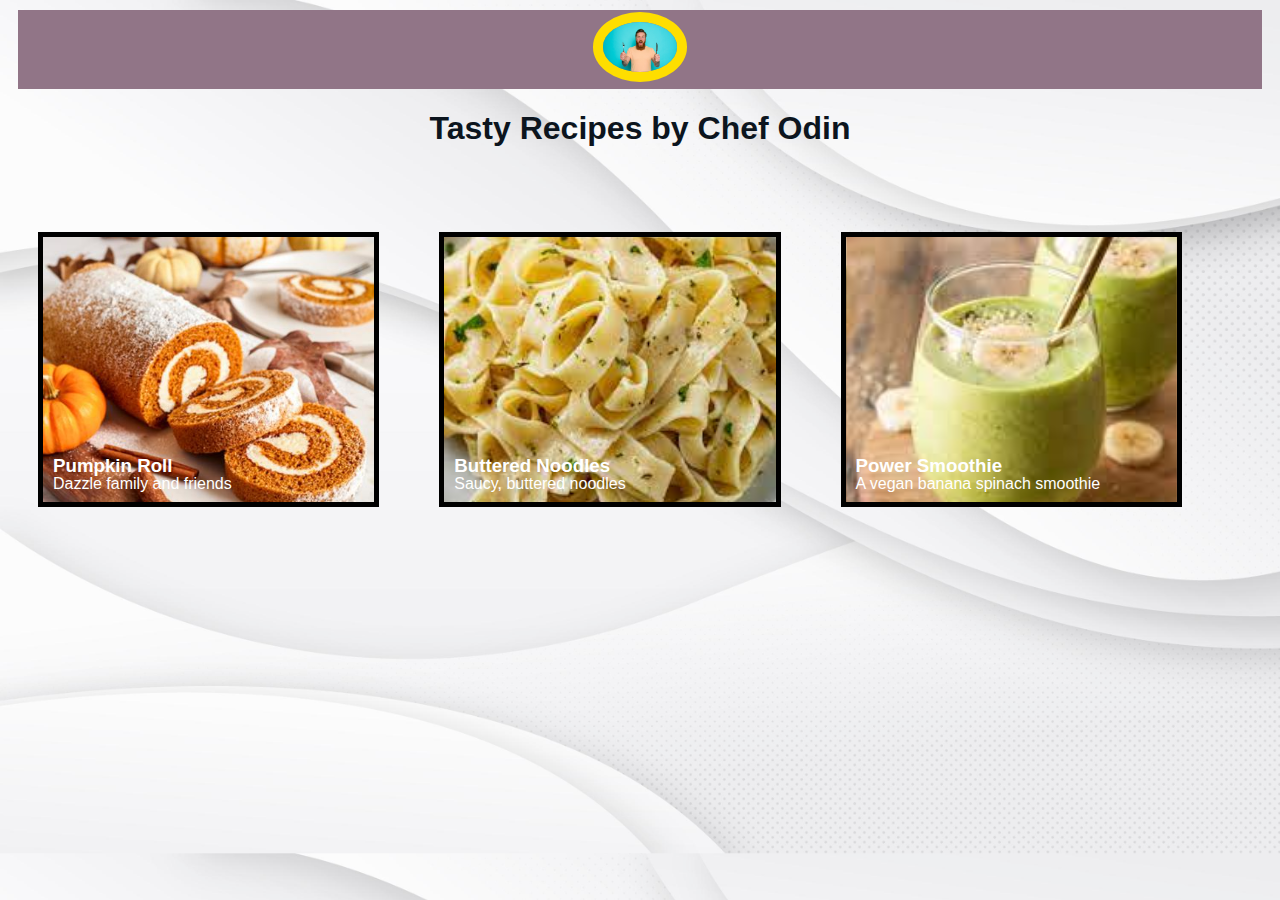
<file: index.html>
<!DOCTYPE html>
<html lang="en">
<head>
    <meta charset="UTF-8">
    <meta http-equiv="X-UA-Compatible" content="IE=edge">
    <meta name="viewport" content="width=device-width, initial-scale=1.0">
    <title>Odin Recipes</title>
    <link rel="stylesheet" href = "styles.css">
</head>
<body>
    <!-- Header Content -->
    <a href ="./index.html"><div class= "header">
   <img src="images/hungry.jpg" class=" odin " alt="hungry man" >
</div></a>
<h1 class="title"> Tasty Recipes by Chef Odin</h1>

<!-- Body Content -->
<a href="recipes/pumpkinroll.html"><div class="column-3 recipe1 space">  <h3>Pumpkin Roll</h3>
        <p>Dazzle family and friends 
        </p>
    </div></a>

    <a href="recipes/noodles.html"> <div class="column-3 recipe2 space"> 
        <h3>Buttered Noodles</h3>
        <p>Saucy, buttered noodles  </p>
    </div></a>

    <a href="recipes/smoothie.html">
        <div class="column-3 recipe3 space">
            <h3>Power Smoothie</h3>
            A vegan banana spinach smoothie 
        </div></a>


</body>
</html>
</file>
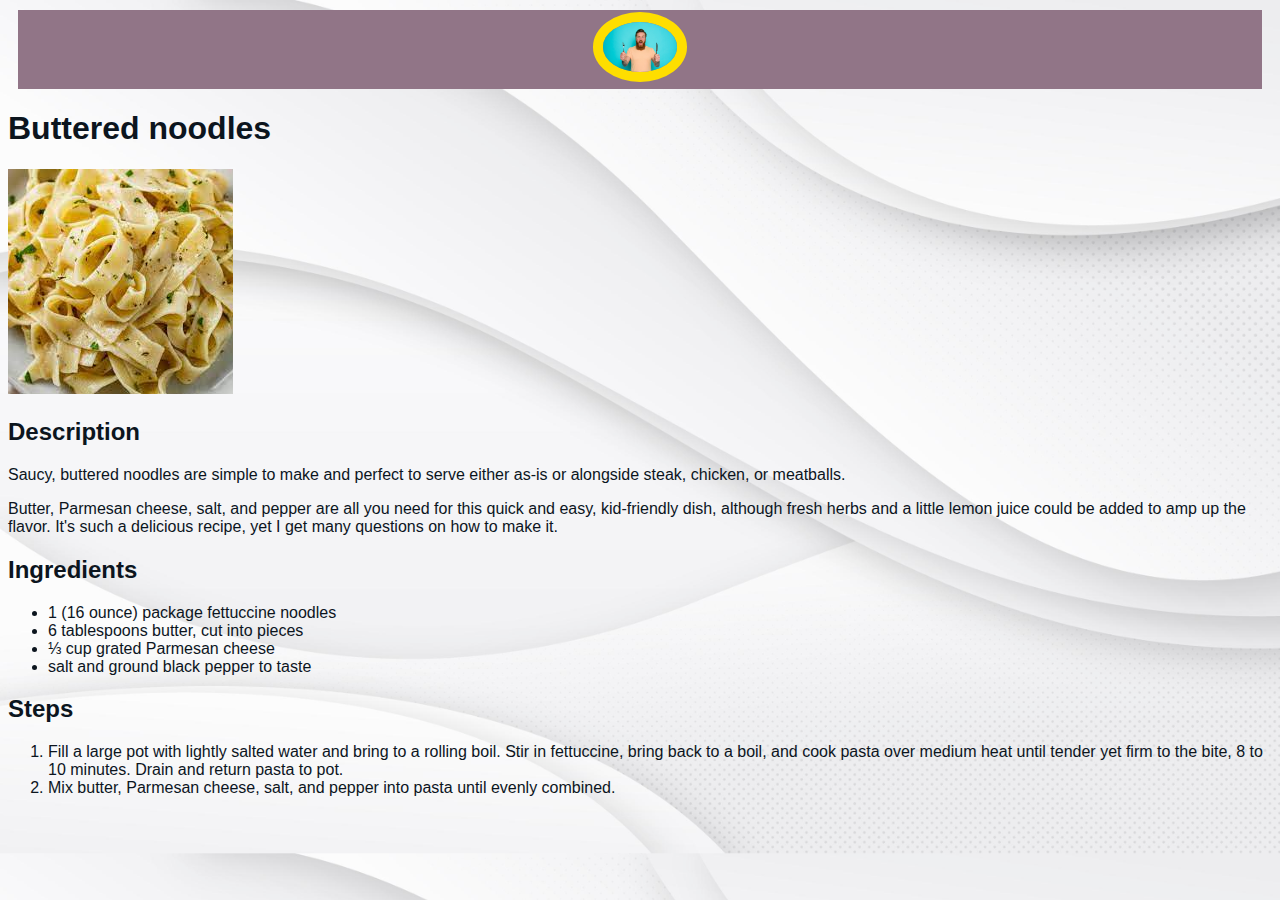
<file: recipes/noodles.html>
<!DOCTYPE html>
<html lang="en">
<head>
    <meta charset="UTF-8">
    <meta http-equiv="X-UA-Compatible" content="IE=edge">
    <meta name="viewport" content="width=device-width, initial-scale=1.0">
    <title>Buttered Noodles</title>
    <link rel="stylesheet" href = "../styles.css">
</head>
<body>
    <!-- Header Content -->
    <a href ="../index.html"><div class= "header" >
    <img src="../images/hungry.jpg" class=" odin " alt="hungry man" >
</div></a>

    <h1>Buttered noodles</h1>
<img src="../images/noodles.jpeg" alt="noodles image">
<h2>Description</h2>
<p>Saucy, buttered noodles are simple to make and perfect to serve either as-is or alongside steak, chicken, or meatballs. </p>
   <p> Butter, Parmesan cheese, salt, and pepper are all you need for this quick and easy, kid-friendly dish, although fresh herbs and a little lemon juice could be added to amp up the flavor. 
    It's such a delicious recipe, yet I get many questions on how to make it.</p>
<h2>Ingredients</h2>
<ul>
<li>1 (16 ounce) package fettuccine noodles</li>
<li>6 tablespoons butter, cut into pieces</li>
<li>⅓ cup grated Parmesan cheese</li>
<li>salt and ground black pepper to taste</li>
</ul>
<h2>Steps</h2>
<ol>
    <li>Fill a large pot with lightly salted water and bring to a rolling boil.
         Stir in fettuccine, bring back to a boil, and cook pasta over medium heat until tender yet firm to the bite, 8 to 10 minutes.
         Drain and return pasta to pot.</li>
         <li>Mix butter, Parmesan cheese, salt, and pepper into pasta until evenly combined. </li>

</ol>


</body>
</html>
</file>
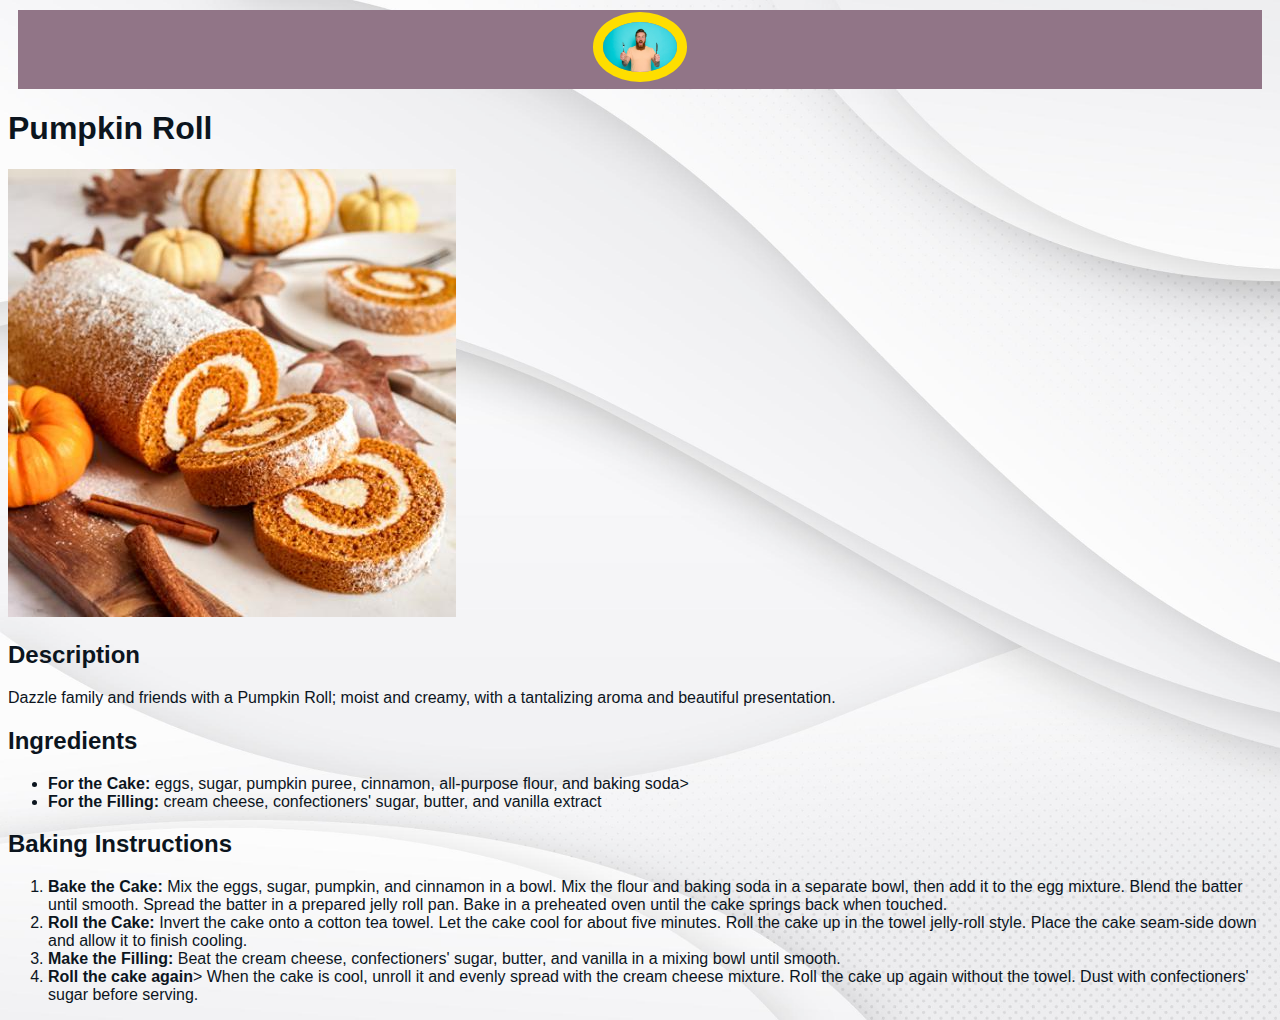
<file: recipes/pumpkinroll.html>
<!DOCTYPE html>
<html lang="en">
<head>
    <meta charset="UTF-8">
    <meta http-equiv="X-UA-Compatible" content="IE=edge">
    <meta name="viewport" content="width=device-width, initial-scale=1.0">
    <title>Pumpkin Roll</title>
    <link rel="stylesheet" href = "../styles.css">
</head>
<!-- Header Content -->
<a href ="../index.html"><div class= "header" >
   <img src="../images/hungry.jpg" class=" odin " alt="hungry man" >
</div></a>
<body>
   <h1>Pumpkin Roll</h1>
   <img src="../images/pumpkinroll.jpg" alt="a pumpkin roll image">
<h2>Description</h2>

<p>Dazzle family and friends with a Pumpkin Roll; moist and creamy, with a tantalizing aroma and beautiful presentation.
</p>
<h2>Ingredients</h2>
<ul>
    <li><strong>For the Cake:</strong> eggs, sugar, pumpkin puree, cinnamon, all-purpose flour, and baking soda></li>
<li><strong> For the Filling:</strong> cream cheese, confectioners' sugar, butter, and vanilla extract</li>

</ul>
<h2>Baking Instructions</h2>

<ol>
<li><strong> Bake the Cake:</strong> Mix the eggs, sugar, pumpkin, and cinnamon in a bowl.
     Mix the flour and baking soda in a separate bowl, then add it to the egg mixture. 
     Blend the batter until smooth. Spread the batter in a prepared jelly roll pan.
     Bake in a preheated oven until the cake springs back when touched.</li>
     <li> <strong>Roll the Cake:</strong> Invert the cake onto a cotton tea towel. 
        Let the cake cool for about five minutes.
         Roll the cake up in the towel jelly-roll style. 
         Place the cake seam-side down and allow it to finish cooling.</li>
         <li> <strong>Make the Filling:</strong> Beat the cream cheese, confectioners' sugar, butter, and vanilla in a mixing bowl until smooth.</li>
         <li><strong>Roll the cake again</strong>> When the cake is cool, unroll it and evenly spread with the cream cheese mixture. 
            Roll the cake up again without the towel. Dust with confectioners' sugar before serving.</li>

</ol>

</body>
</html>
</file>
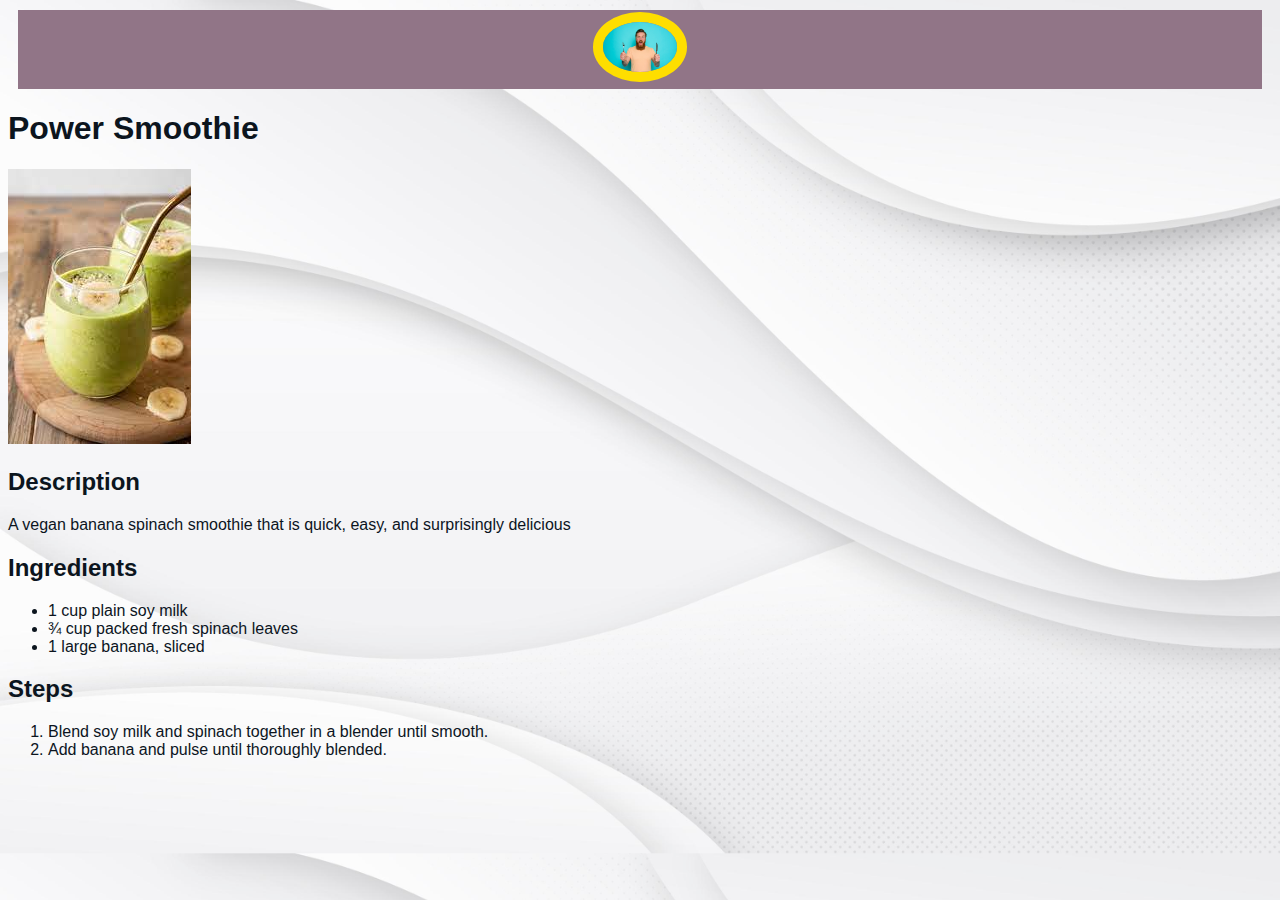
<file: recipes/smoothie.html>
<!DOCTYPE html>
<html lang="en">
<head>
    <meta charset="UTF-8">
    <meta http-equiv="X-UA-Compatible" content="IE=edge">
    <meta name="viewport" content="width=device-width, initial-scale=1.0">
    <title>Power Smoothie</title>
    <link rel="stylesheet" href = "../styles.css">
</head>
<body>
    <!-- Header Content -->
    <a href ="../index.html"><div class= "header" >
    <img src="../images/hungry.jpg" class=" odin " alt="hungry man" >
</div></a>
    <h1>Power Smoothie</h1>
    <img src="../images/smoothie.jpeg" alt="image of a delicious smoothie">
   
    <h2>Description</h2>
    A vegan banana spinach smoothie that is quick, easy, and surprisingly delicious
    <h2>Ingredients</h2>
    <ul>
<li>1 cup plain soy milk</li>
<li>¾ cup packed fresh spinach leaves</li>
<li>1 large banana, sliced</li>
    </ul>
    <h2>Steps</h2>
    <ol>
        <li>Blend soy milk and spinach together in a blender until smooth.</li>
        <li>Add banana and pulse until thoroughly blended. </li>
    </ol>
    
</body>
</html>
</file>
<file: styles.css>
/*Setting body and background*/ 

body{
    background-image: url(./images/back3.jpg);
    background-size: cover;
    font-family: Verdana, Geneva, Tahoma, sans-serif;
    color: rgb(12, 21, 30);
}

/*Top header profile image*/

.odin{
   height:70px;
   border-radius: 50%;
   border: 10px solid #FEDE00;
   text-decoration: none;
}

/* Header Title */

.header {
    padding: 2px;
    text-align: center;
    background: #917587;
    margin:10px;
    font-size:20px;
  }

  /* Include padding and border in total box size*/
* {
    box-sizing: border-box;
  }
.title{
    height: 70px;
    text-align: center;
}
  /* Create two equal columns that float next to each other */
.column-3 {
    float: left;
    width: 27%;
    padding: 10px;
    text-align:left;
    height: 275px;
    margin:30px;
    margin-right:30px;
    margin-bottom: 70px;
    color:white;
    border:5px solid black;
    padding-top: 210px; ;
    
  }

  .recipe1 {
    background-image: url('./images/pumpkinroll.jpg');
  background-size: cover;
  background-position: center;
  }
  .recipe2 {
    background-image: url('./images/noodles.jpeg');
  background-size: cover;
  background-position: center;
  }
  .recipe3 {
    background-image: url('./images/smoothie.jpeg');
  background-size: cover;
  background-position: center;
  }
  .space{
      line-height: 0px;
  }
</file>
